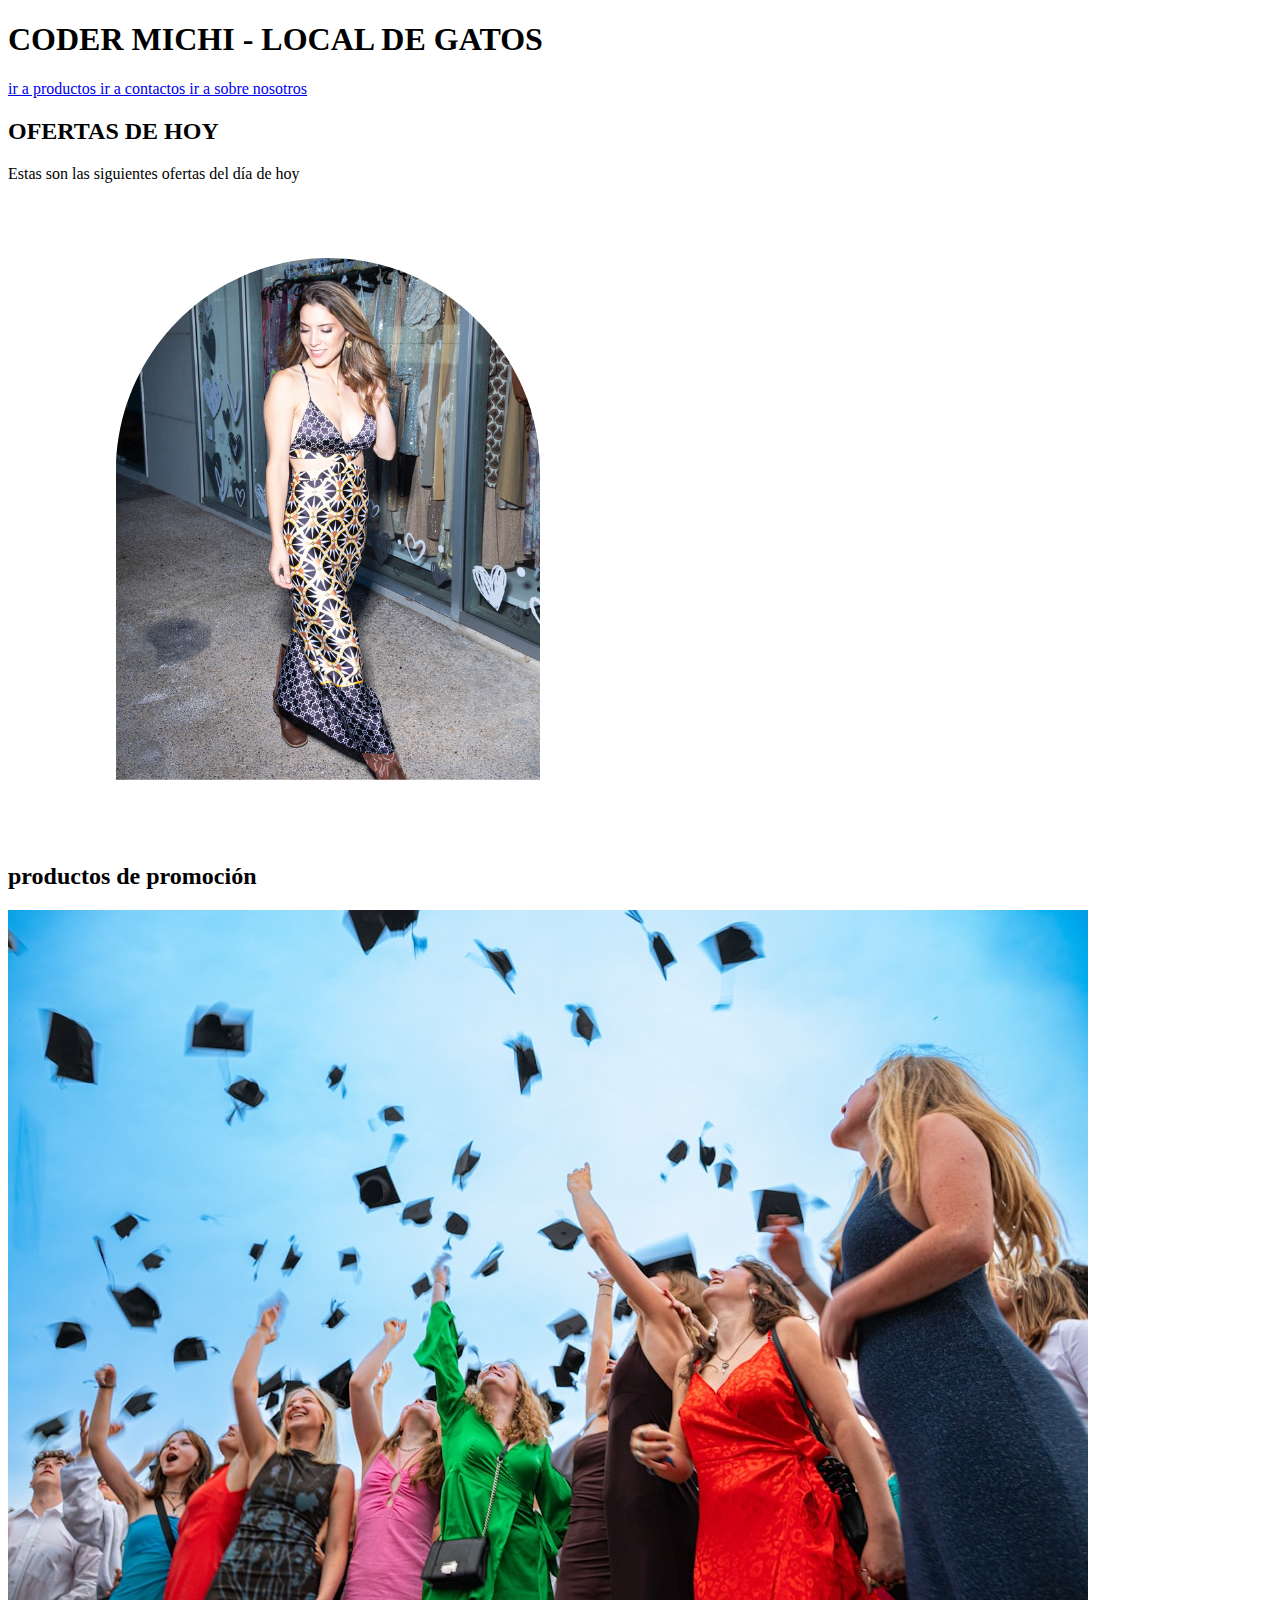
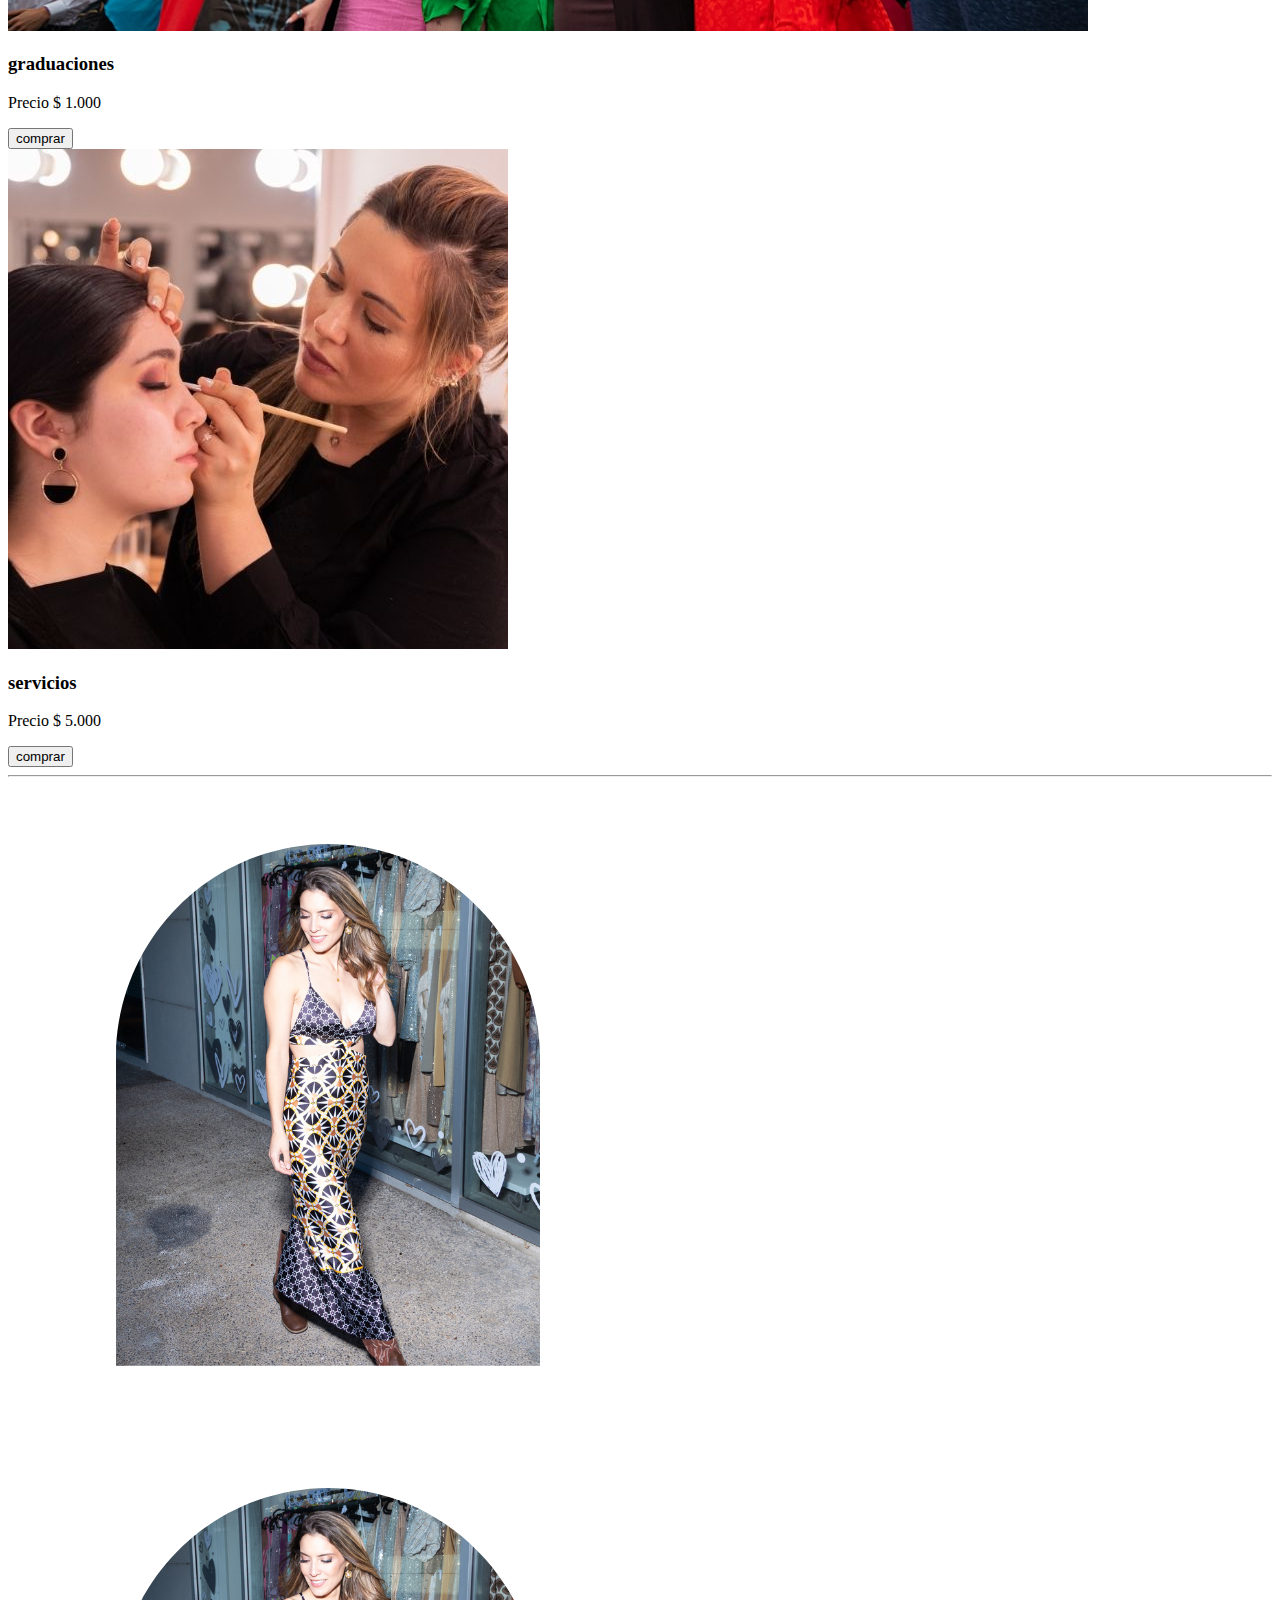
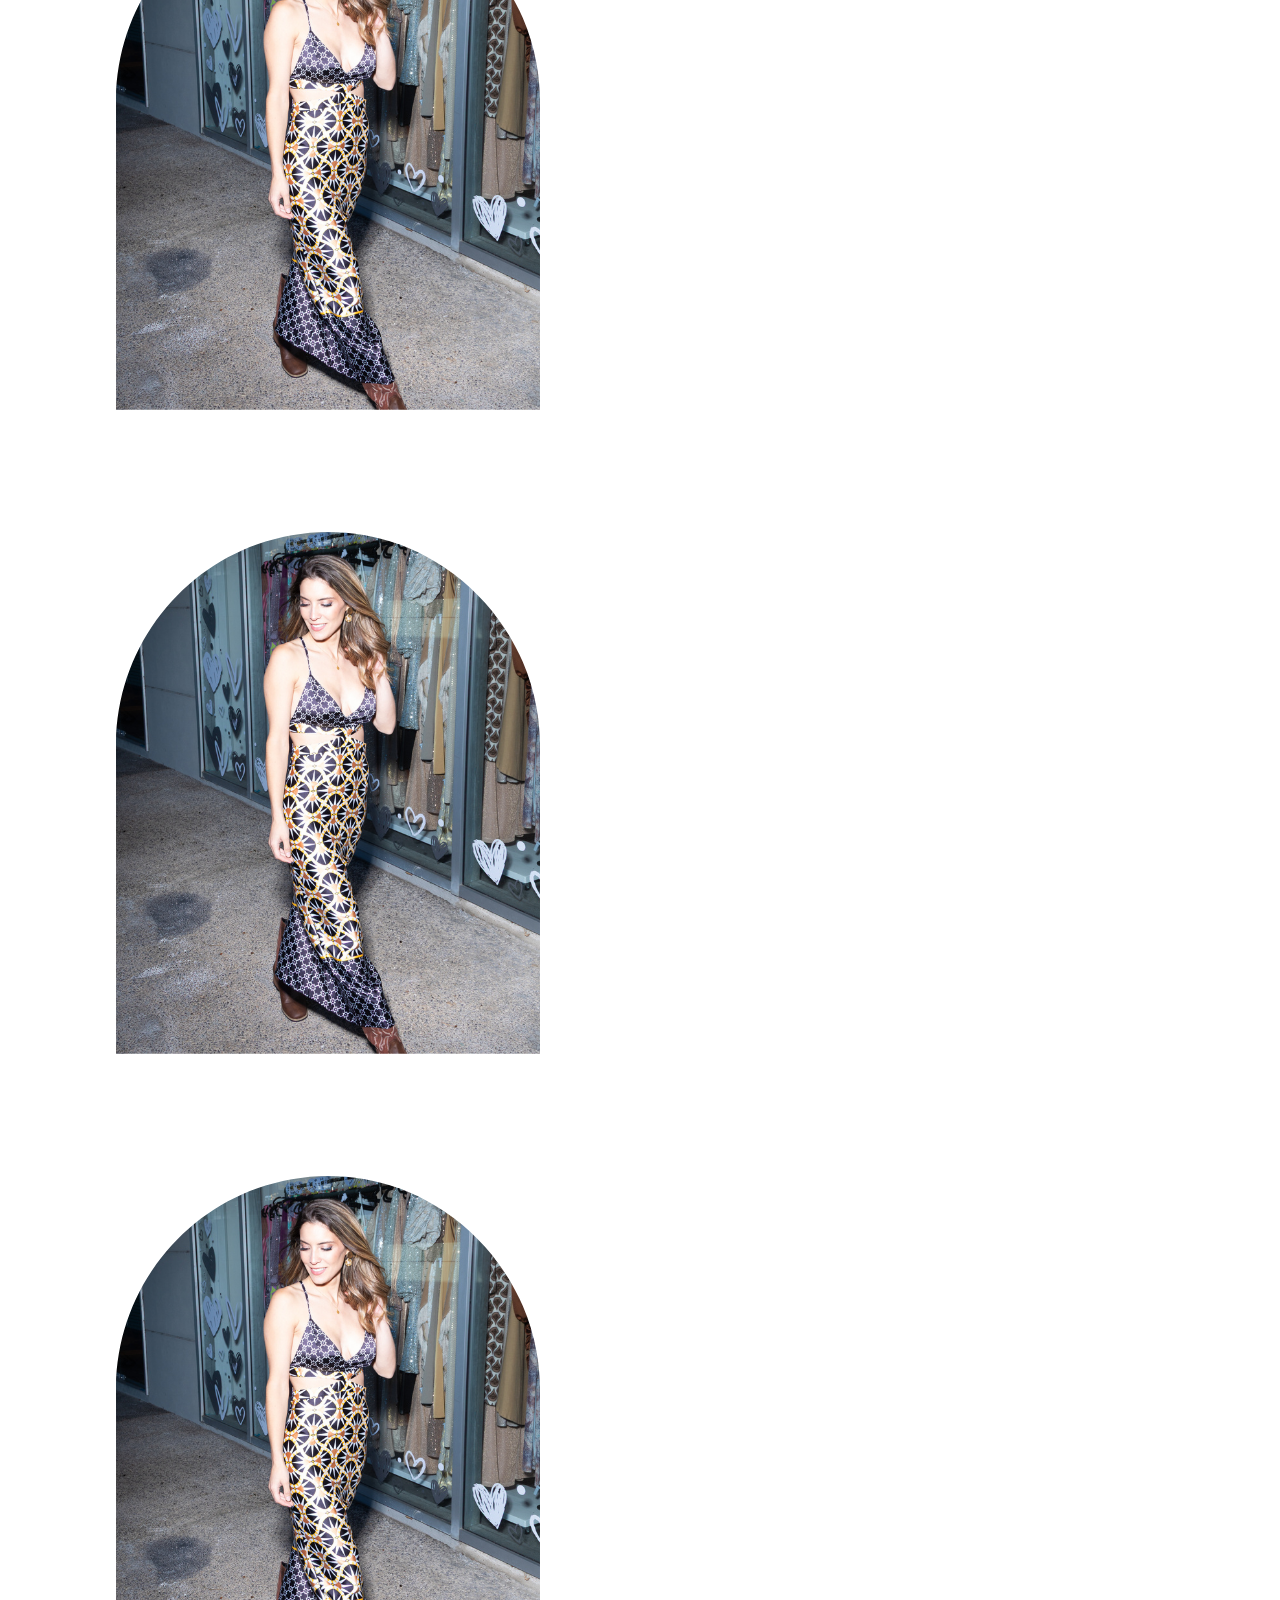
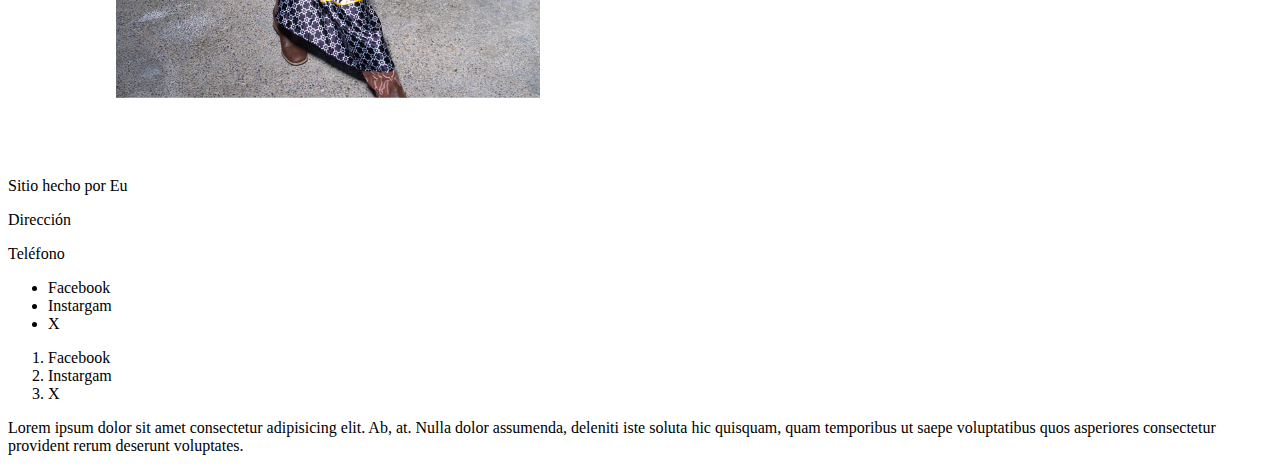
<file: CLASE 1/index.html>
<!DOCTYPE html>
<html lang="en">
<head>
    <meta charset="UTF-8">
    <meta name="viewport" content="width=device-width, initial-scale=1.0">
    <title>Hola Mundo!</title>
</head>
<body>

    <header>
        <h1> CODER MICHI - LOCAL DE GATOS </h1>
        
        <nav>
            <a href="./pages/producto.html"> ir a productos </a>
            <a href="./pages/contactos.html"> ir a contactos </a>
            <a href="./pages/sobre_nosotros.html"> ir a sobre nosotros </a>
        </nav>
        
    </header>

    <main>
        <section>
            <h2>OFERTAS DE HOY</h2>
            <P>Estas son las siguientes ofertas del día de hoy</P>
            <img src="./img/recorte.png" alt="Imagen de un vestido">
        </section>

        <section>
            <h2>productos de promoción</h2>
                <div>
                    <img src="./img/graduacion.jpeg" alt="graduacion">
                    <h3>graduaciones</h3>
                    <p>Precio $ 1.000</p>
                    <button>comprar</button>
                </div>

                <div>
                    <img src="./img/servicios.jpg" alt="servicios">
                    <h3>servicios</h3>
                    <p>Precio $ 5.000</p>
                    <button>comprar</button>
                </div>
        </section>
        <hr>
        <section>
                <img src="./img/recorte.png" alt="">
                <img src="./img/recorte.png" alt="">
                <img src="./img/recorte.png" alt="">
                <img src="./img/recorte.png" alt="">
        </section>
    </main>

    <footer>
        <p>Sitio hecho por Eu</p>
        <p>Dirección</p>
        <p>Teléfono</p>

        <ul>
            <li>Facebook</li>
            <li>Instargam</li>
            <li>X</li>
        </ul>
        <ol>
            <li>Facebook</li>
            <li>Instargam</li>
            <li>X</li>
        </ol>
        <p>
            Lorem ipsum dolor sit amet consectetur adipisicing elit. Ab, at. Nulla dolor assumenda, deleniti iste soluta hic quisquam, quam temporibus ut saepe voluptatibus quos asperiores consectetur provident rerum deserunt voluptates.

        </p>
    </footer>

    </head>

</body>
</html>
</file>
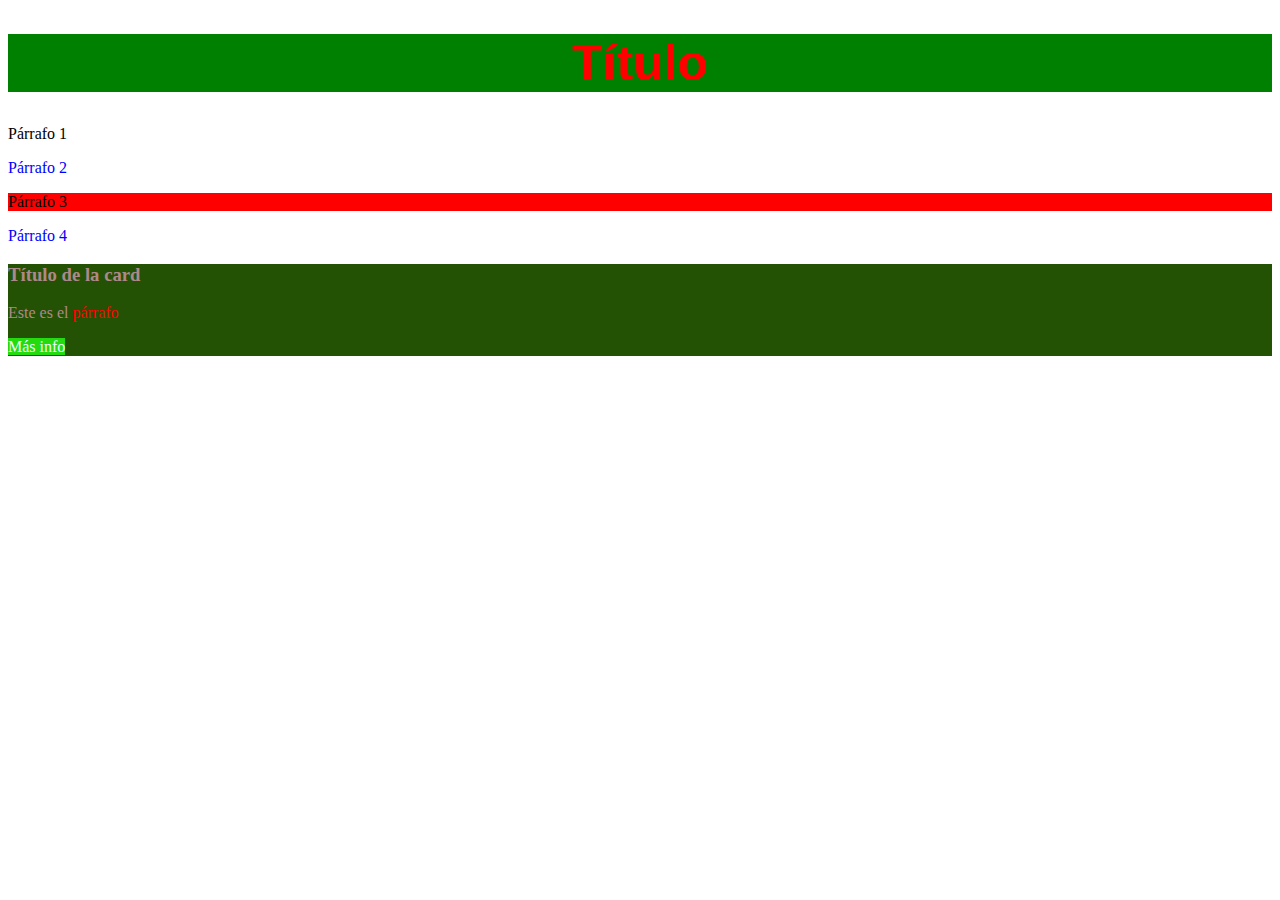
<file: CLASE 2/index.html>
<!DOCTYPE html>
<html lang="en">
<head>
    <meta charset="UTF-8">
    <meta name="viewport" content="width=device-width, initial-scale=1.0">
    <title>Hola Mundo!</title>
    <link rel="stylesheet" href="./styles/styles.css">
</head>
<body>
    <!-- Este es el título principal -->

   <h1>Título</h1>
   <p>Párrafo 1</p>
   <p class="texto-dos">Párrafo 2</p>
   <p id="colorfondo-rojo">Párrafo 3</p>
    <p class="texto-dos">Párrafo 4</p>
   
    <div class="card">
        <h3>Título de la card</h3>
        <p>Este es el <span class="texto-rojo-card">párrafo</span></p>
        <a href="">Más info</a>


    </div>

</body>
</html>
</file>
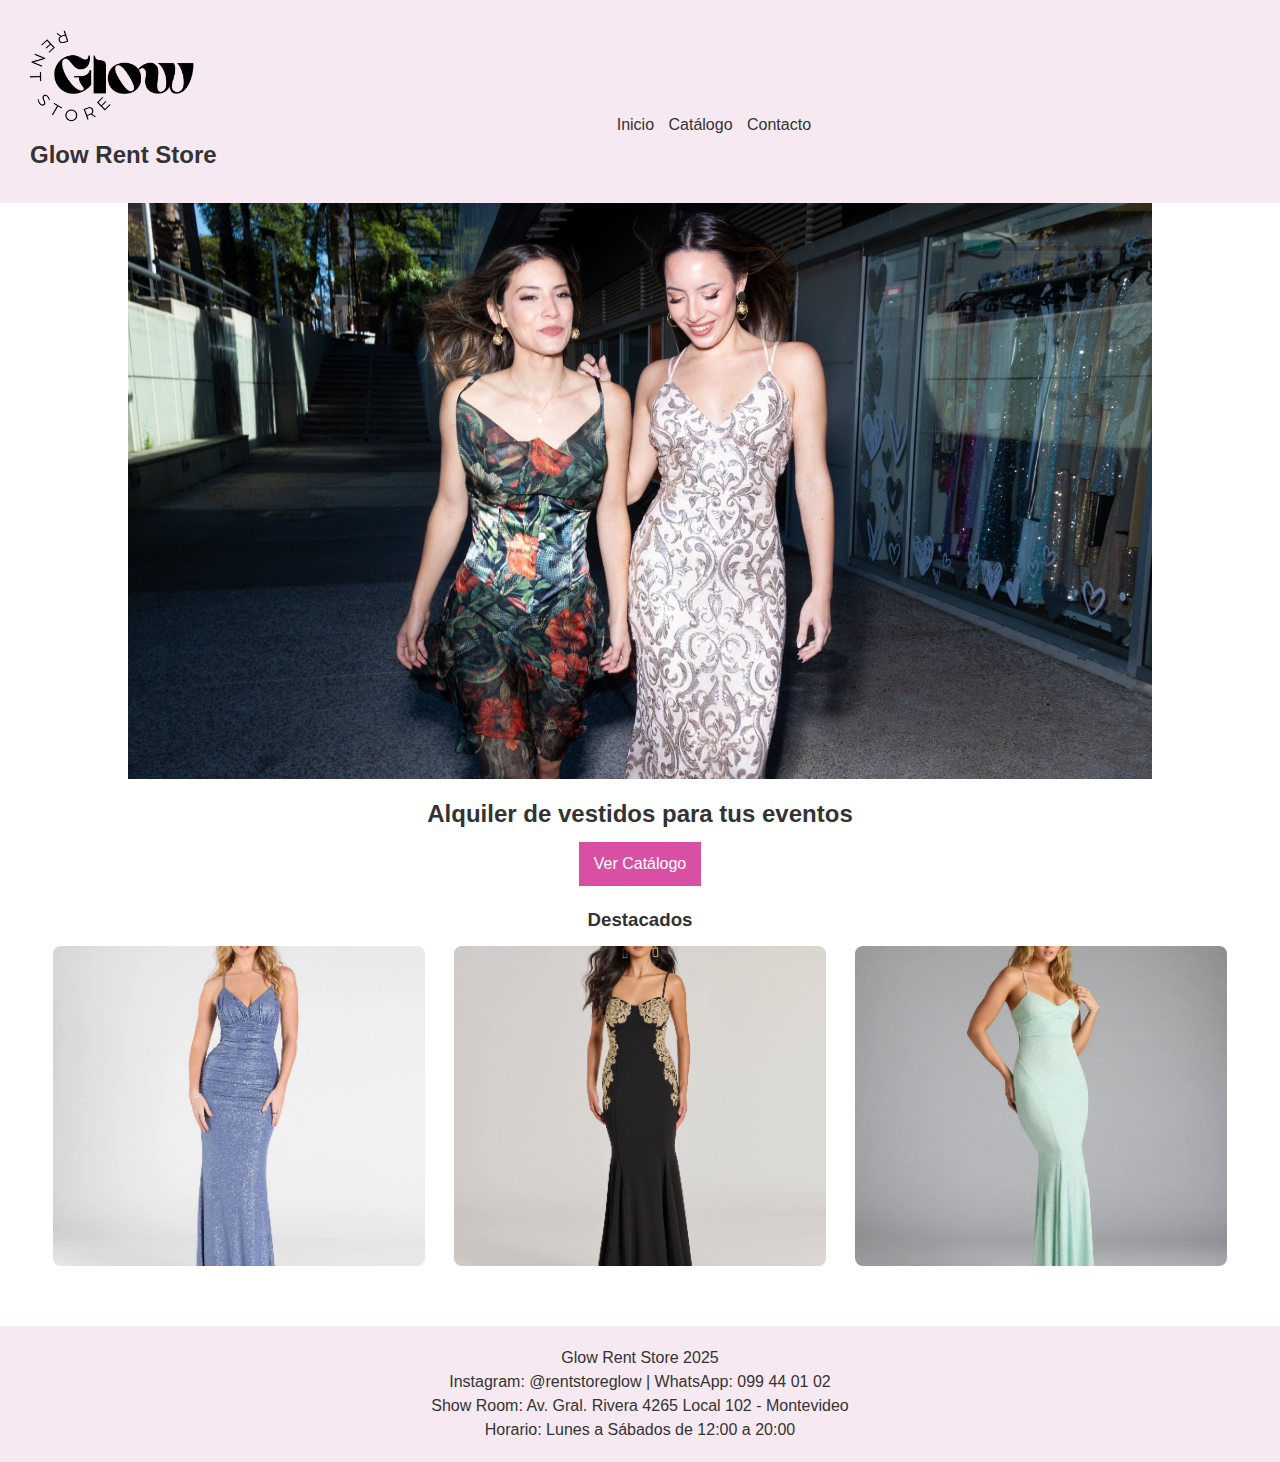
<file: ENTREGA 1/index.html>
<!DOCTYPE html>
<html lang="es">
<head>
    <meta charset="UTF-8">
    <meta name="viewport" content="width=device-width, initial-scale=1.0">
    <title>Glow Rent Store</title>
    <link rel="stylesheet" href="./styles/styles.css">
</head>

<body>
    <!-- ENCABEZADO -->
    <header class="header">
        <div class="logo-container">
            <img src="./img/logo_glow.png" alt="Glow Rent Store" class="logo">
            <h1>Glow Rent Store</h1>
        </div>
        <nav>
            <a href="./index.html">Inicio</a>
            <a href="./pages/catalogo.html">Catálogo</a>
            <a href="./pages/contacto.html">Contacto</a>
        </nav>
    </header>

    <!-- BANNER -->
    <section id="hero">
        <img src="img/glow_portada.jpg" alt="Hero Glow Rent Store">
        <h2>Alquiler de vestidos para tus eventos</h2>
        <a class="boton" href="./pages/catalogo.html">Ver Catálogo</a>
    </section>

    <!-- PRODUCTOS -->
    <section id="productos">
        <h3>Destacados</h3>

        <article class="producto">
            <img src="img/vestido_1.jpeg" alt="Vestido 1">
        </article>

        <article class="producto">
            <img src="img/vestido_2.jpeg" alt="Vestido 2">
        </article>

        <article class="producto">
            <img src="img/vestido_3.jpeg" alt="Vestido 3">
        </article>
    </section>

    <!-- FOOTER -->
    <footer>
        <p>Glow Rent Store 2025</p>
        <p>Instagram: @rentstoreglow | WhatsApp: 099 44 01 02</p>
        <p>Show Room: Av. Gral. Rivera 4265 Local 102 - Montevideo</p>
        <p>Horario: Lunes a Sábados de 12:00 a 20:00</p>
    </footer>

</body>
</html>
</file>
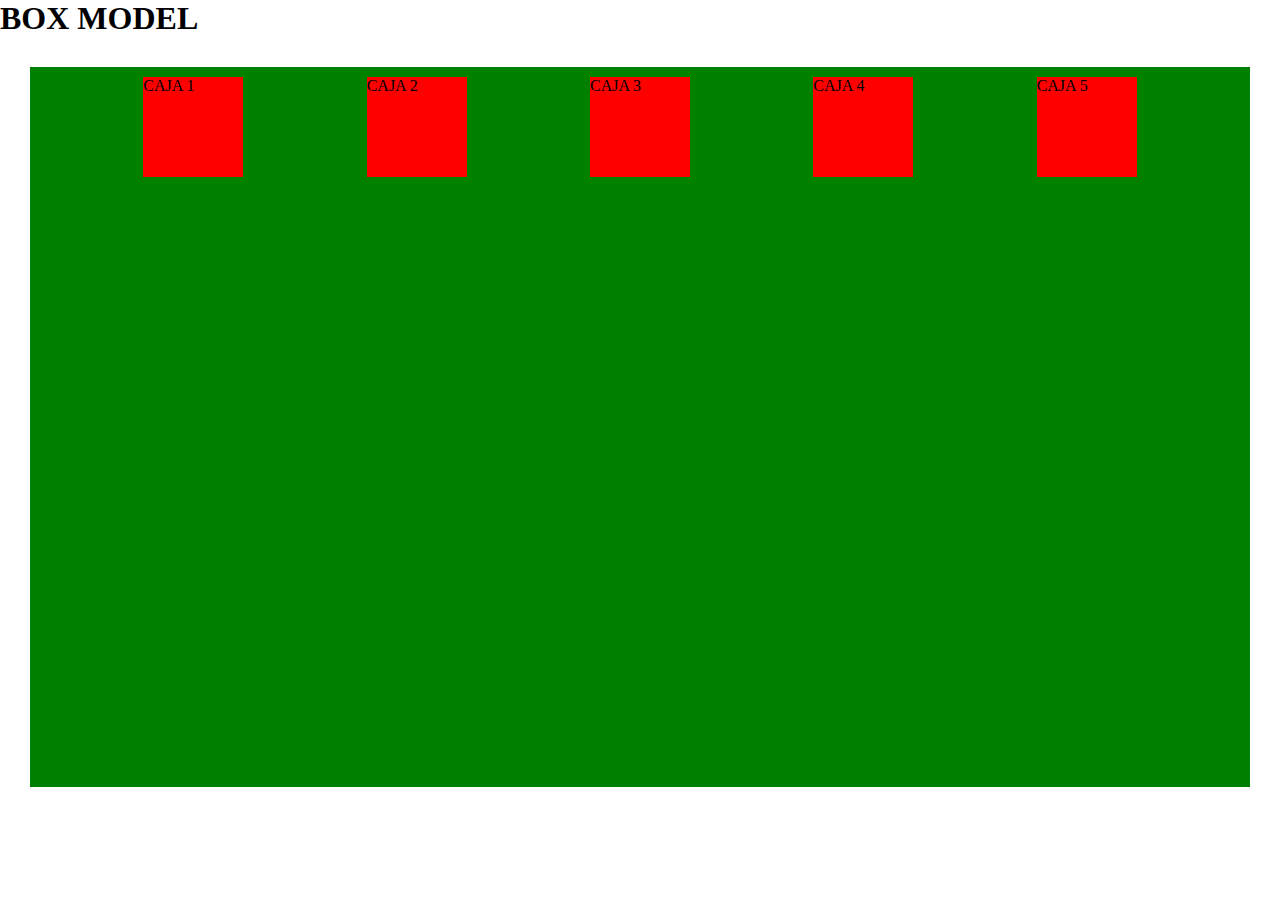
<file: CLASE 3/BOX MODEL/index.html>
<!DOCTYPE html>
<html lang="es">
<head>
    <meta charset="UTF-8">
    <meta name="viewport" content="width=device-width, initial-scale=1.0">
    <title>Documento</title>
    <link rel="stylesheet" href="style.css">
</head>
<body>
    <h1> BOX MODEL </h1>

    <div class="container">

        <div class="box" id="box1">
            <p>CAJA 1</p>
        </div>
        <div class="box" id="box2">
            <p>CAJA 2</p>
        </div>
        <div class="box" id="box3">
            <p>CAJA 3</p>
        </div>
        <div class="box" id="box4">
            <p>CAJA 4</p>
        </div>
        <div class="box" id="box5">
            <p>CAJA 5</p>
        </div>

    </div>
    
    
    
</body>
</html>

<!-- BOX MODEL -->
 <!-- contenido
  padding
  border
  marging
  alto y el ancho
  -->
</file>
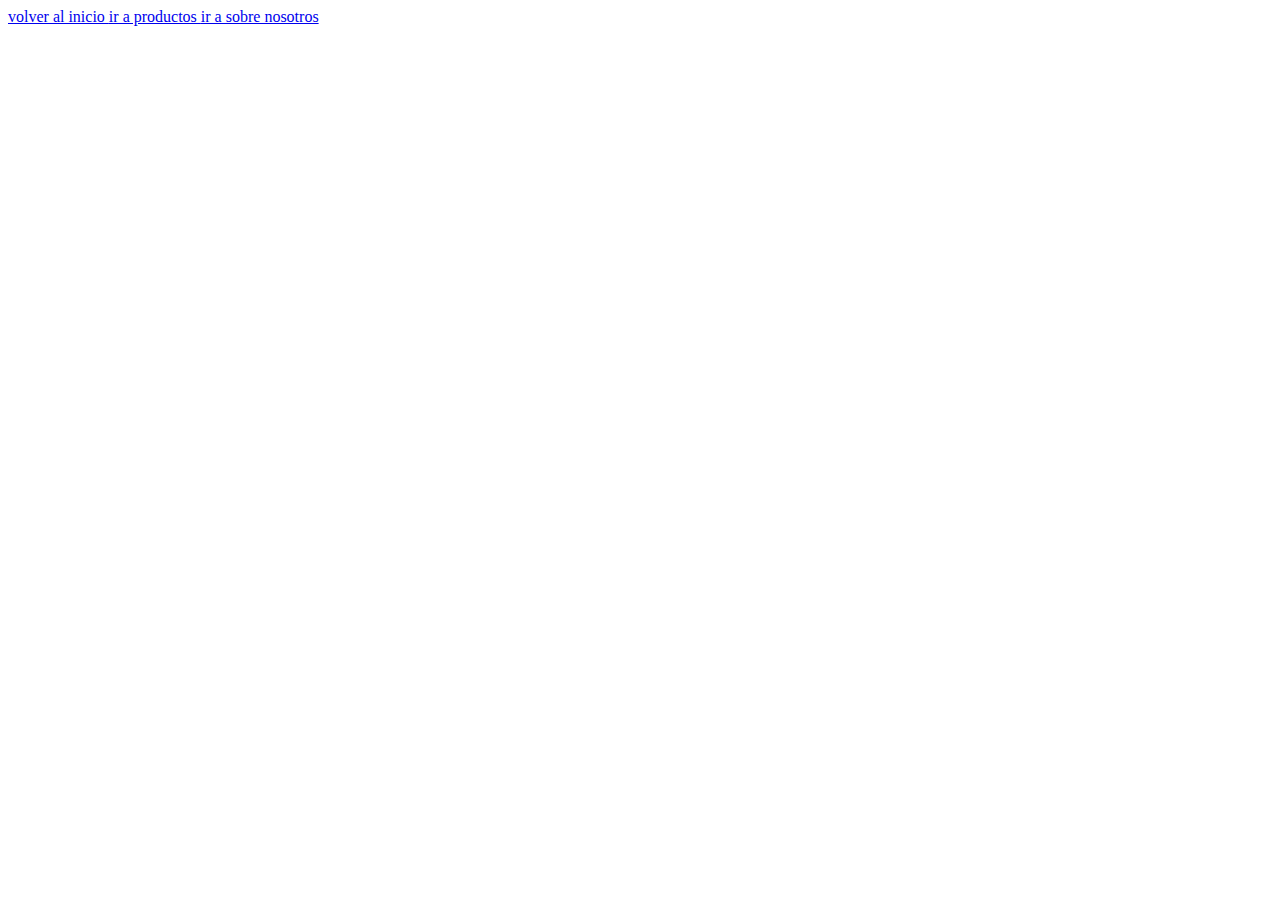
<file: CLASE 1/pages/contactos.html>
<!DOCTYPE html>
<html lang="en">
<head>
    <meta charset="UTF-8">
    <meta name="viewport" content="width=device-width, initial-scale=1.0">
    <title>Hola Mundo!</title>
</head>
<body>

    <header>
        <a href="../index.html"> volver al inicio </a>
        <a href="./pages/producto.html"> ir a productos </a>
        <a href="./pages/sobre_nosotros.html"> ir a sobre nosotros </a>


    </header>

    <main></main>

    <footer></footer>

    </head>
    
</body>
</html>
</file>
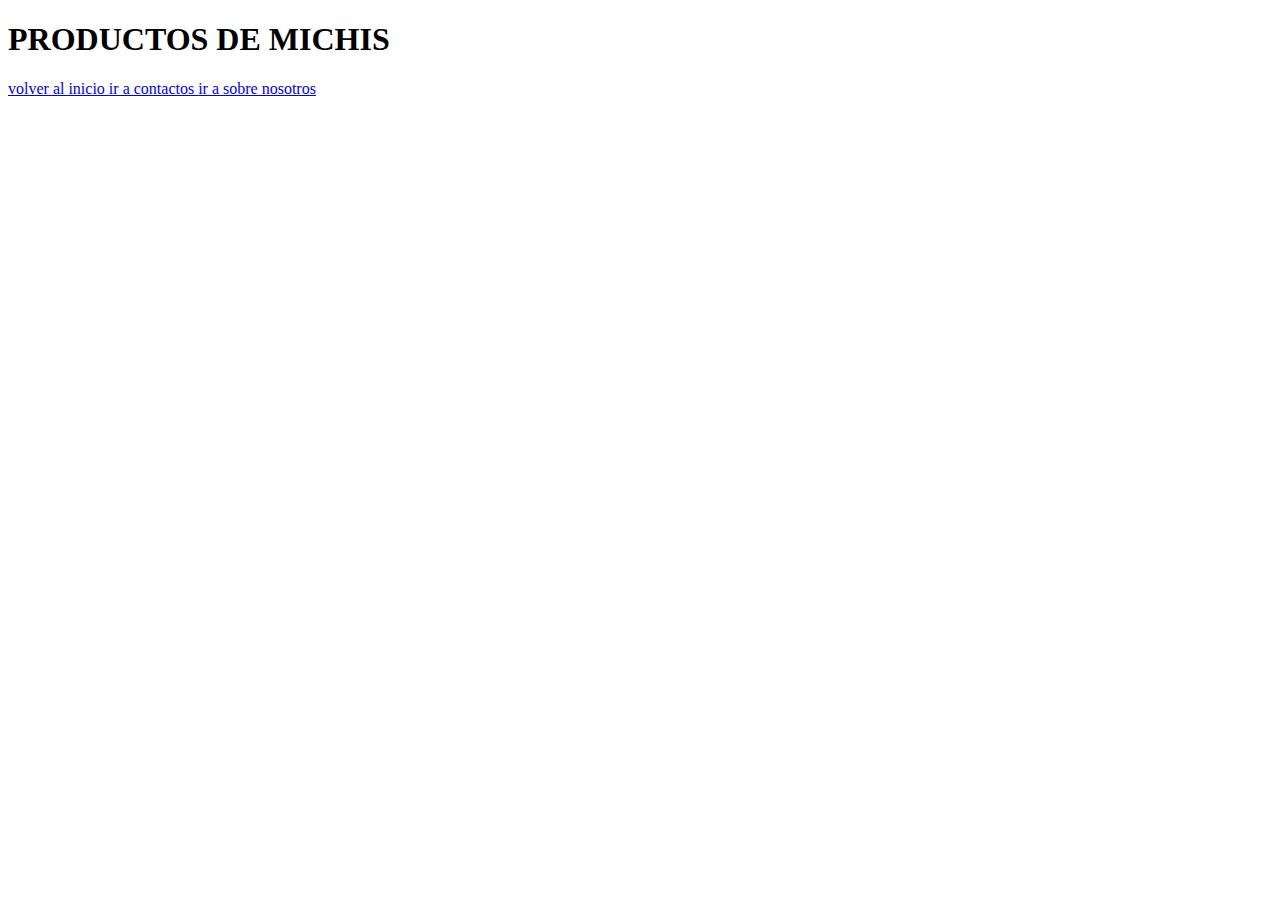
<file: CLASE 1/pages/producto.html>
<!DOCTYPE html>
<html lang="en">
<head>
    <meta charset="UTF-8">
    <meta name="viewport" content="width=device-width, initial-scale=1.0">
    <title>Hola Mundo!</title>
</head>
<body>

    <header>
        <h1> PRODUCTOS DE MICHIS </h1>
        <a href="../index.html"> volver al inicio </a>
        <a href="./pages/contactos.html"> ir a contactos </a>
        <a href="./pages/sobre_nosotros.html"> ir a sobre nosotros </a>

    </header>

    <main></main>

    <footer></footer>

    </head>
    
</body>
</html>
</file>
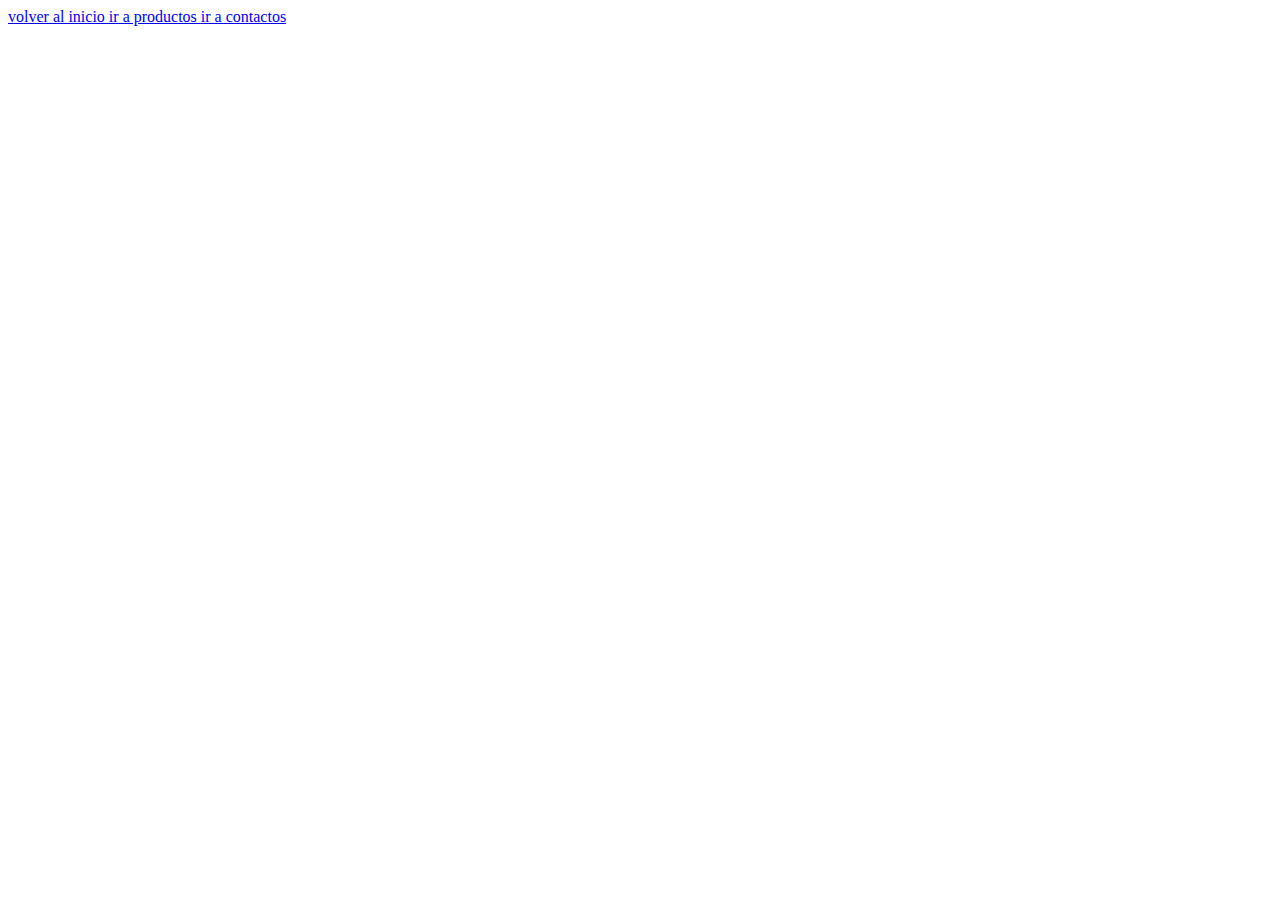
<file: CLASE 1/pages/sobre_nosotros.html>
<!DOCTYPE html>
<html lang="en">
<head>
    <meta charset="UTF-8">
    <meta name="viewport" content="width=device-width, initial-scale=1.0">
    <title>Hola Mundo!</title>
</head>
<body>

    <header>
        <a href="../index.html"> volver al inicio </a>
        <a href="./pages/producto.html"> ir a productos </a>
        <a href="./pages/contactos.html"> ir a contactos </a>

    </header>

    <main></main>

    <footer></footer>

    </head>
    
</body>
</html>
</file>
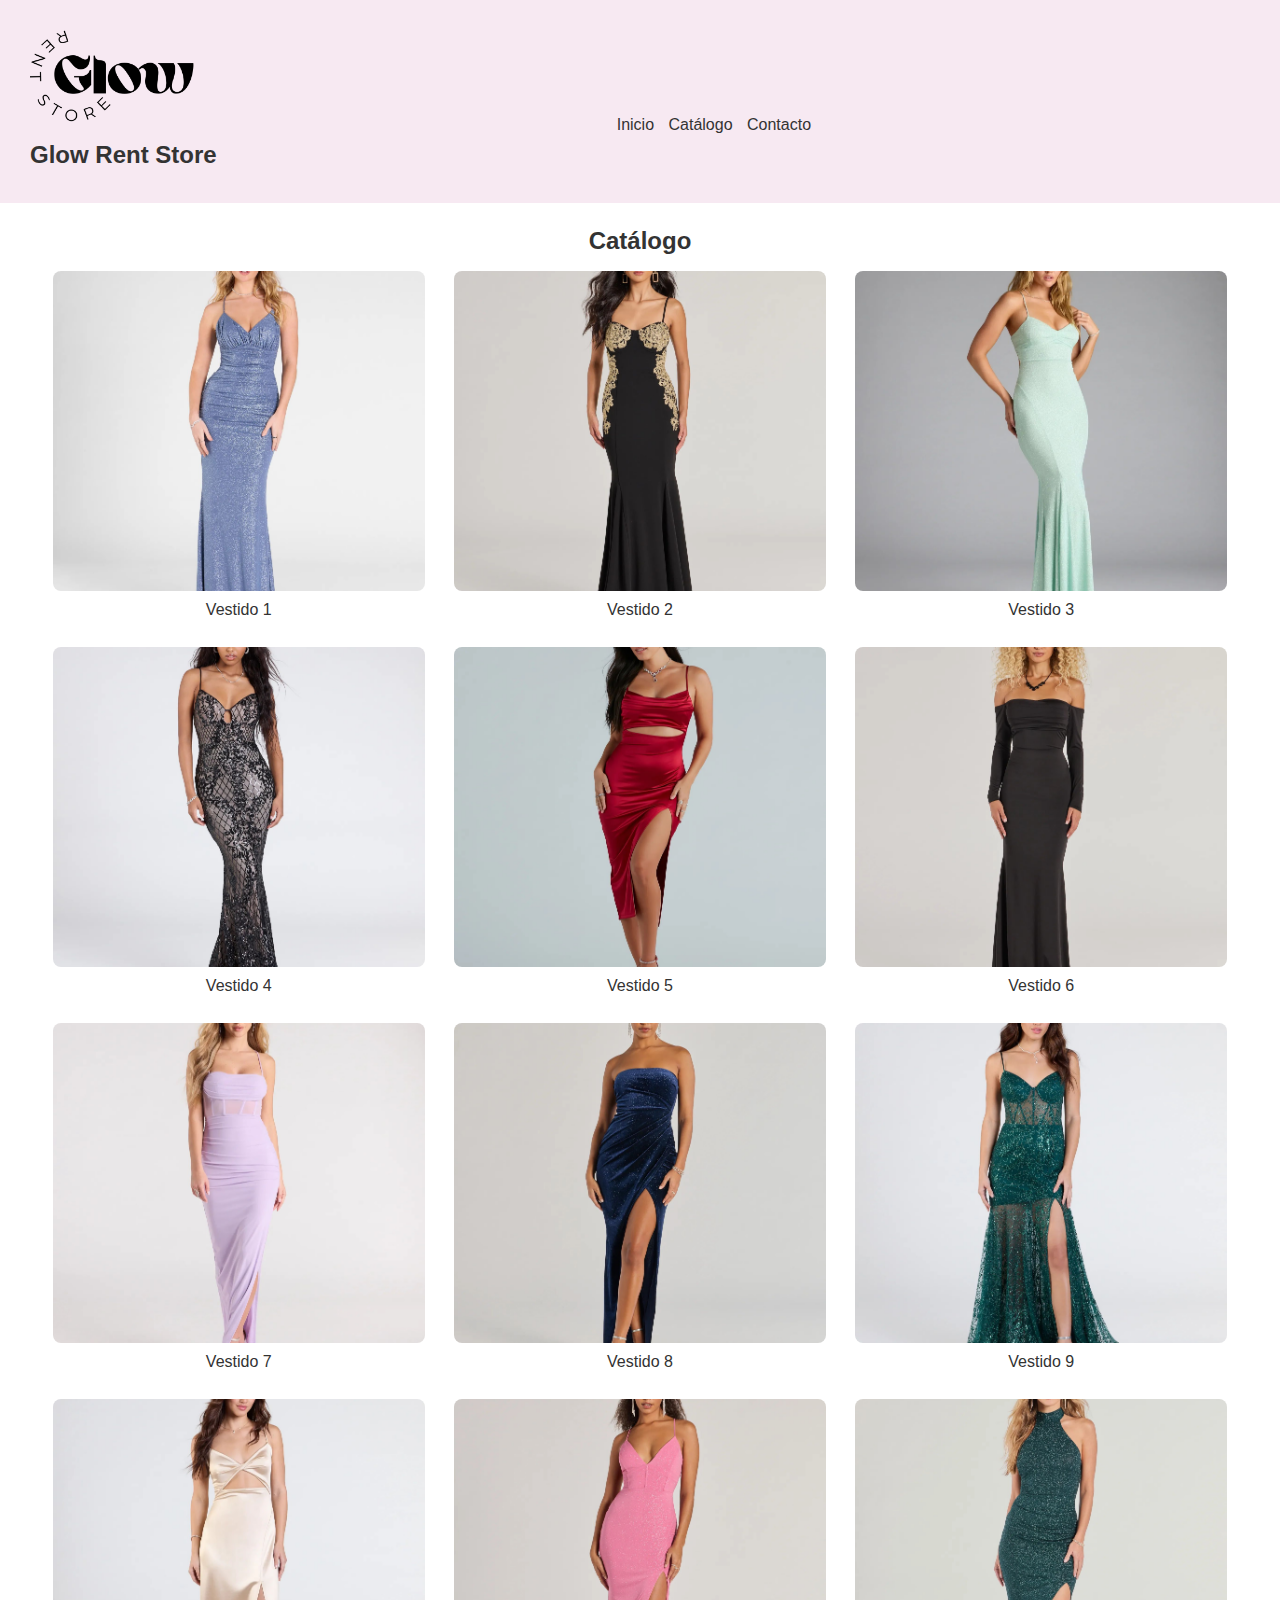
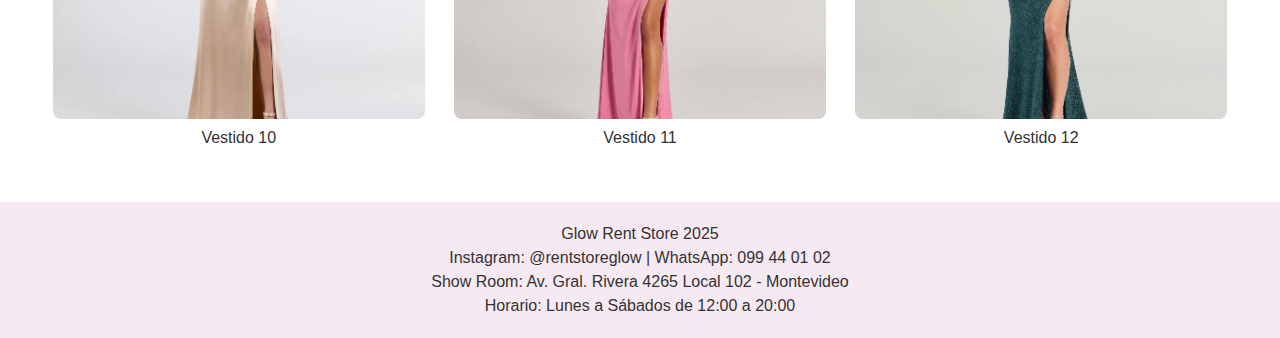
<file: ENTREGA 1/pages/catalogo.html>
<!DOCTYPE html>
<html lang="es">
<head>
    <meta charset="UTF-8">
    <meta name="viewport" content="width=device-width, initial-scale=1.0">
    <title>Catálogo - Glow Rent Store</title>
    <link rel="stylesheet" href="../styles/styles.css">
</head>

<body>

 <header class="header">
        <div class="logo-container">
            <img src="../img/logo_glow.png" alt="Glow Rent Store" class="logo">
            <h1>Glow Rent Store</h1>
        </div>
    <nav>
        <a href="../index.html">Inicio</a>
        <a href="./catalogo.html">Catálogo</a>
        <a href="./contacto.html">Contacto</a>
    </nav>
</header>

<section id="catalogo">
    <h2>Catálogo</h2>

    <article class="producto">
        <img src="../img/vestido_1.jpeg" alt="Vestido 1">
        <p>Vestido 1</p>
    </article>

    <article class="producto">
        <img src="../img/vestido_2.jpeg" alt="Vestido 2">
        <p>Vestido 2</p>
    </article>

    <article class="producto">
        <img src="../img/vestido_3.jpeg" alt="Vestido 3">
        <p>Vestido 3</p>
    </article>

    <article class="producto">
        <img src="../img/vestido_4.jpeg" alt="Vestido 4">
        <p>Vestido 4</p>
    </article>

    <article class="producto">
        <img src="../img/vestido_5.jpeg" alt="Vestido 5">
        <p>Vestido 5</p>
    </article>

    <article class="producto">
        <img src="../img/vestido_7.jpeg" alt="Vestido 7">
        <p>Vestido 6</p>
    </article>

    <article class="producto">
        <img src="../img/vestido_8.jpeg" alt="Vestido 8">
        <p>Vestido 7</p>
    </article>

    <article class="producto">
        <img src="../img/vestido_9.jpeg" alt="Vestido 9">
        <p>Vestido 8</p>
    </article>

    <article class="producto">
        <img src="../img/vestido_10.jpeg" alt="Vestido 10">
        <p>Vestido 9</p>
    </article>

    <article class="producto">
        <img src="../img/vestido_11.jpeg" alt="Vestido 11">
        <p>Vestido 10</p>
    </article>

    <article class="producto">
        <img src="../img/vestido_12.jpeg" alt="Vestido 12">
        <p>Vestido 11</p>
    </article>

    <article class="producto">
        <img src="../img/vestido_13.jpeg" alt="Vestido 13">
        <p>Vestido 12</p>
    </article>
</section>

<footer>
        <p>Glow Rent Store 2025</p>
        <p>Instagram: @rentstoreglow | WhatsApp: 099 44 01 02</p>
        <p>Show Room: Av. Gral. Rivera 4265 Local 102 - Montevideo</p>
        <p>Horario: Lunes a Sábados de 12:00 a 20:00</p>
    </footer>

</body>
</html>
</file>
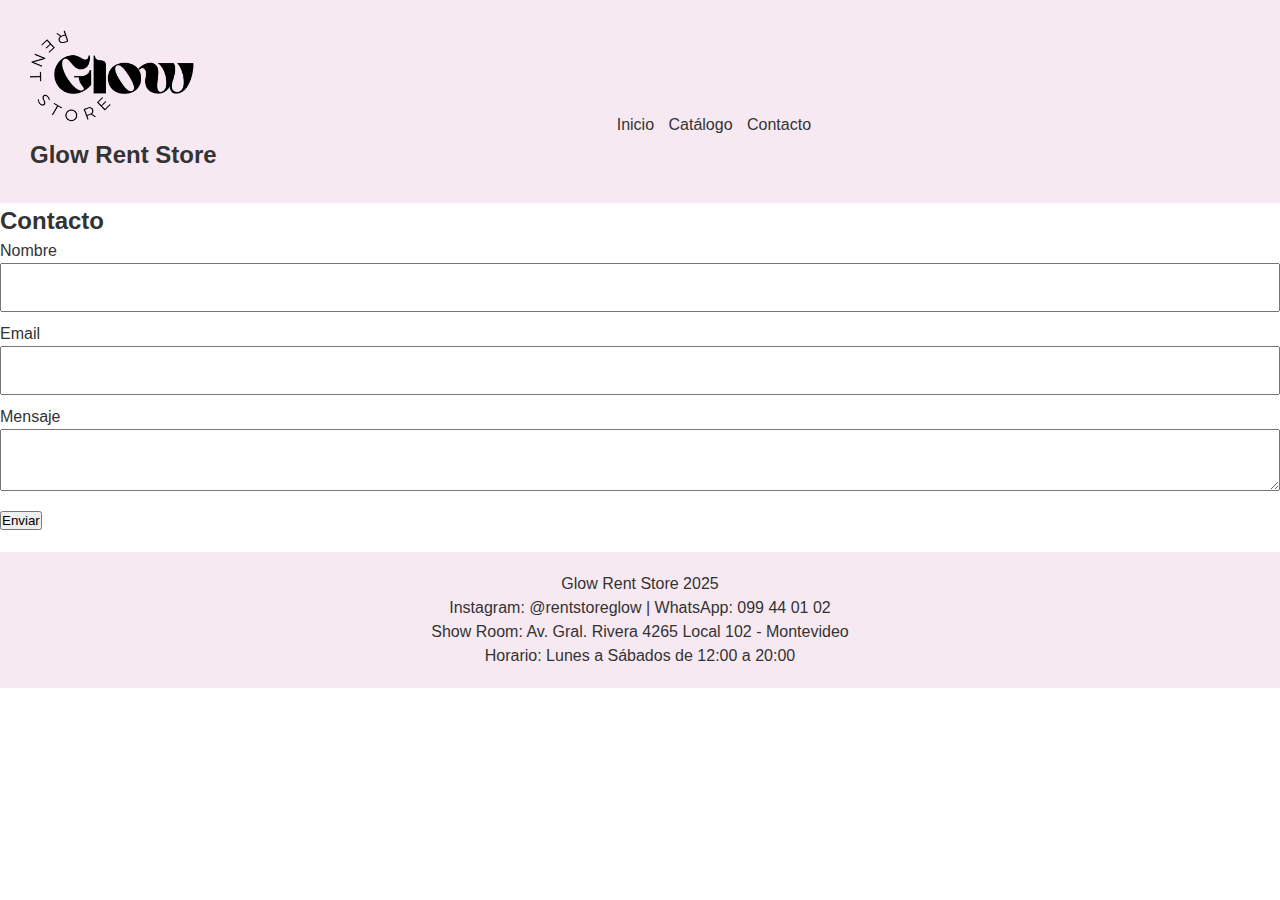
<file: ENTREGA 1/pages/contacto.html>
<!DOCTYPE html>
<html lang="es">
<head>
    <meta charset="UTF-8">
    <meta name="viewport" content="width=device-width, initial-scale=1.0">
    <title>Contacto - Glow Rent Store</title>
    <link rel="stylesheet" href="../styles/styles.css">
</head>

<body>

<header class="header">
        <div class="logo-container">
            <img src="../img/logo_glow.png" alt="Glow Rent Store" class="logo">
            <h1>Glow Rent Store</h1>
        </div>
    <nav>
        <a href="../index.html">Inicio</a>
        <a href="./catalogo.html">Catálogo</a>
        <a href="./contacto.html">Contacto</a>
    </nav>
</header>

<section id="contacto">
    <h2>Contacto</h2>

    <form>
        <label>Nombre</label>
        <input type="text">

        <label>Email</label>
        <input type="email">

        <label>Mensaje</label>
        <textarea></textarea>

        <button type="submit">Enviar</button>
    </form>
</section>

<footer>
        <p>Glow Rent Store 2025</p>
        <p>Instagram: @rentstoreglow | WhatsApp: 099 44 01 02</p>
        <p>Show Room: Av. Gral. Rivera 4265 Local 102 - Montevideo</p>
        <p>Horario: Lunes a Sábados de 12:00 a 20:00</p>
    </footer>

</body>
</html>
</file>
<file: CLASE 2/styles/styles.css>
h1{
    color: red;
    background-color: green;
    text-align: center;
    font-size: 50px;
    font-family: 'Lucida Sans', 'Lucida Sans Regular', 'Lucida Grande', 'Lucida Sans Unicode', Geneva, Verdana, sans-serif;
}
.texto-dos{
    color: blue;

/* acá comienza la sección del header */

}
#colorfondo-rojo{
    background-color: red;
}

.card{
    background-color: rgb(36, 82, 5);
    color: rgb(175, 137, 137);
}

a{
    text-decoration: none;
    color: azure;
    background-color: rgb(35, 219, 15);
}

.texto-rojo-card{
    color: red;
}
</file>
<file: CLASE 3/BOX MODEL/style.css>
*{
    margin: 0;
    padding: 0;
    box-sizing: border-box;
}


.box{
    background-color: red;
    height: 100px;
    width: 100px;
    margin: 10px;
}

.container{
    display: flex;
    background-color: green;
    margin: 30px;
    height: 80vh;
    justify-content: space-evenly;
}
</file>
<file: ENTREGA 1/styles/styles.css>
/* RESET */
* {
    margin: 0;
    padding: 0;
    box-sizing: border-box;
}

/* TIPOGRAFÍA */
body {
    font-family: Arial, sans-serif;
    color: #333;
    background: #fff;
    line-height: 1.5;
}

/* ENCABEZADO */
header {
    background: #f7e9f2;
    padding: 30px;
    display: flex;
    align-items: baseline;
    gap: 400px;
}

header h1 {
    font-size: 24px;
    text-align: center;
}

.logo {
    height: 100px;
    width: auto;
}

nav a {
    margin-right: 10px;
    text-decoration: none;
    color: #333;
}

/* PORTADA */
#hero {
    text-align: center;
    padding: 0px;
}

#hero img {
    width: 80%;
}

#hero h2 {
    margin-top: 10px;
}

.boton {
    display: inline-block;
    margin-top: 10px;
    padding: 10px 15px;
    background: #d84fa4;
    color: white;
    text-decoration: none;
}

/* PRODUCTOS */
#productos, #catalogo {
    text-align: center;
    padding: 20px;
}

.producto {
    display: inline-block;
    width: 30%;
    margin: 1%;
    vertical-align: top;
}

.producto img {
    width: 100%;
    height: 320px;
    object-fit: cover;
    border-radius: 8px;
}

/* FORMULARIO DE CONTACTO */
form input, form textarea {
    width: 100%;
    padding: 15px;
    margin-bottom: 10px;
}

/* PIE DE PÁGINA */
footer {
    text-align: center;
    padding: 20px;
    background: #f7e9f2;
    margin-top: 20px;
}
</file>
